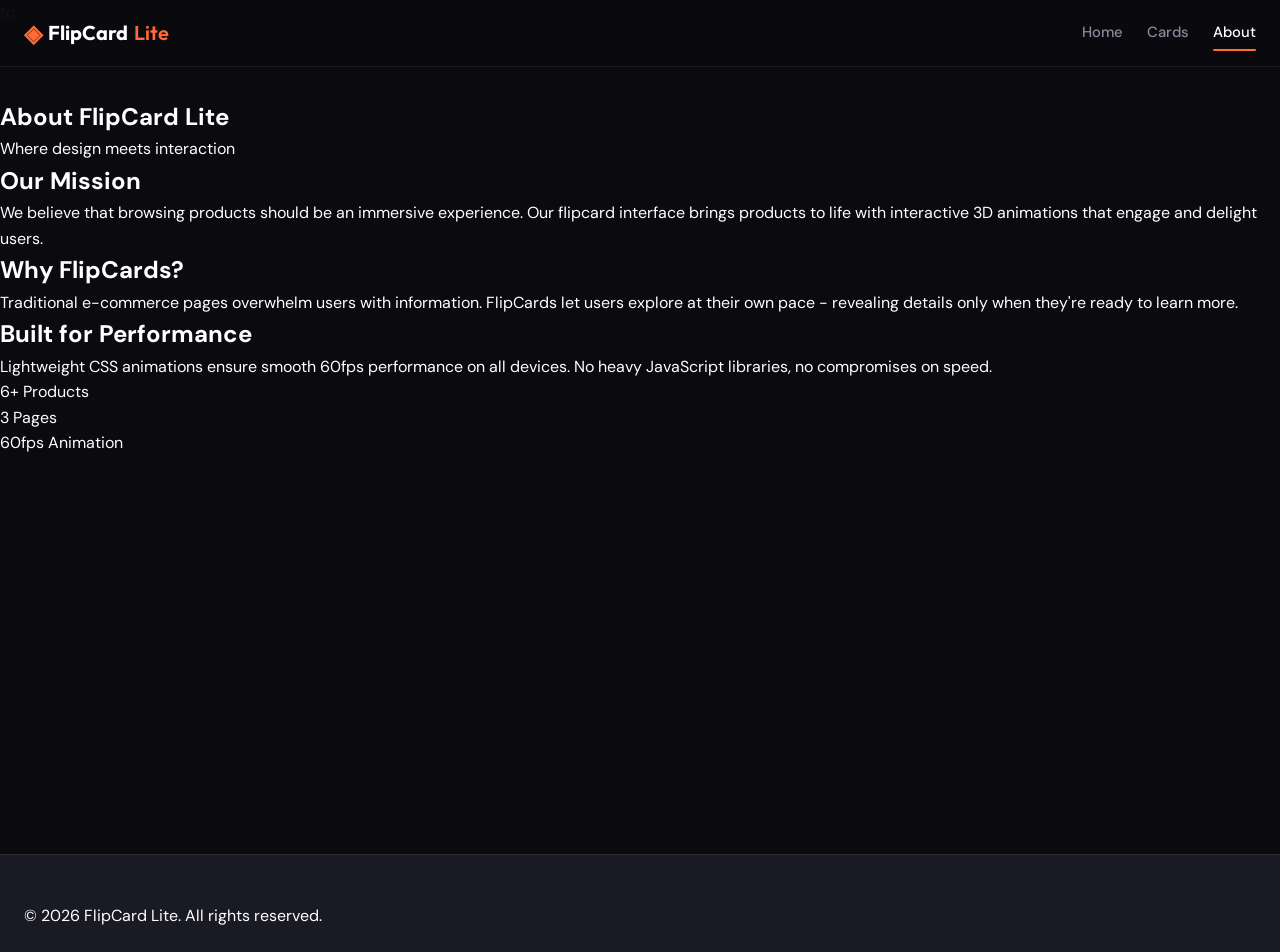
<file: about.html>
<!DOCTYPE html>
<html lang="en">

<head>
    <meta charset="UTF-8">
    <meta name="viewport" content="width=device-width, initial-scale=1.0">
    <title>FlipCard Lite - About</title>
    <link rel="preconnect" href="https://fonts.googleapis.com">
    <link rel="preconnect" href="https://fonts.gstatic.com" crossorigin>
    <link
        href="https://fonts.googleapis.com/css2?family=DM+Sans:wght@400;500;600&family=Outfit:wght@600;700;800&family=Space+Mono:wght@700&display=swap"
        rel="stylesheet">
    <link rel="stylesheet" href="styles.css">
</head>

<body>to
    <header class="site-header">
        <div class="header-content">
            <a href="index.html" class="logo">
                <span class="logo-icon">◈</span>
                <span class="logo-text">FlipCard</span>
                <span class="logo-lite">Lite</span>
            </a>
            <nav class="main-nav">
                <a href="index.html" class="nav-link">Home</a>
                <a href="cards.html" class="nav-link">Cards</a>
                <a href="about.html" class="nav-link active">About</a>
            </nav>
        </div>
    </header>

    <main class="about-page">
        <section class="about-hero">
            <h1>About <span class="accent">FlipCard Lite</span></h1>
            <p class="tagline">Where design meets interaction</p>
        </section>

        <section class="about-content">
            <div class="about-card">
                <h2>Our Mission</h2>
                <p>We believe that browsing products should be an immersive experience. Our flipcard interface brings
                    products to life with interactive 3D animations that engage and delight users.</p>
            </div>
            <div class="about-card">
                <h2>Why FlipCards?</h2>
                <p>Traditional e-commerce pages overwhelm users with information. FlipCards let users explore at their
                    own pace - revealing details only when they're ready to learn more.</p>
            </div>
            <div class="about-card">
                <h2>Built for Performance</h2>
                <p>Lightweight CSS animations ensure smooth 60fps performance on all devices. No heavy JavaScript
                    libraries, no compromises on speed.</p>
            </div>
        </section>

        <section class="stats-section">
            <div class="stat">
                <span class="stat-number">6+</span>
                <span class="stat-label">Products</span>
            </div>
            <div class="stat">
                <span class="stat-number">3</span>
                <span class="stat-label">Pages</span>
            </div>
            <div class="stat">
                <span class="stat-number">60fps</span>
                <span class="stat-label">Animation</span>
            </div>
        </section>
    </main>

    <footer class="site-footer">
        <p>© 2026 FlipCard Lite. All rights reserved.</p>
    </footer>
</body>

</html>
</file>
<file: styles.css>
:root {
    --bg-primary: #0a0a0f;
    --bg-secondary: #12121a;
    --bg-card: #1a1a24;
    --bg-card-back: #12121a;
    --accent-primary: #ff6b35;
    --accent-secondary: #00d4aa;
    --text-primary: #ffffff;
    --text-secondary: #8a8a9a;
    --text-muted: #5a5a6a;
    --glow: rgba(255, 107, 53, 0.4);
    --glow-secondary: rgba(0, 212, 170, 0.3);
    --border-color: rgba(255, 255, 255, 0.08);
    --border-light: rgba(255, 255, 255, 0.15);
    --transition-fast: 0.3s ease;
    --transition-flip: 0.8s ease;
    --shadow: 0 4px 20px rgba(0, 0, 0, 0.3);
    --shadow-lg: 0 10px 40px rgba(0, 0, 0, 0.4);
    --radius-sm: 4px;
    --radius-md: 8px;
    --radius-lg: 12px;
    --radius-xl: 16px;
    --radius-full: 50%;
}

[data-theme="light"] {
    --bg-primary: #f5f5f7;
    --bg-secondary: #ffffff;
    --bg-card: #ffffff;
    --bg-card-back: #f0f0f2;
    --text-primary: #1d1d1f;
    --text-secondary: #6e6e73;
    --text-muted: #86868b;
    --border-color: rgba(0, 0, 0, 0.08);
    --border-light: rgba(0, 0, 0, 0.15);
    --shadow: 0 4px 20px rgba(0, 0, 0, 0.08);
    --shadow-lg: 0 10px 40px rgba(0, 0, 0, 0.12);
}

* {
    margin: 0;
    padding: 0;
    box-sizing: border-box;
}

html {
    scroll-behavior: smooth;
}

body {
    font-family: 'DM Sans', sans-serif;
    background: var(--bg-primary);
    color: var(--text-primary);
    min-height: 100vh;
    line-height: 1.6;
    transition: background var(--transition-fast), color var(--transition-fast);
}

a {
    text-decoration: none;
    color: inherit;
}

button {
    font-family: inherit;
    cursor: pointer;
    border: none;
    background: none;
}

input, select, textarea {
    font-family: inherit;
}

.page {
    animation: fadeIn 0.4s ease;
}

@keyframes fadeIn {
    from { opacity: 0; transform: translateY(10px); }
    to { opacity: 1; transform: translateY(0); }
}

@keyframes spin {
    to { transform: rotate(360deg); }
}

@keyframes pulse {
    0%, 100% { opacity: 1; }
    50% { opacity: 0.5; }
}

/* Header */
.site-header {
    position: fixed;
    top: 0;
    left: 0;
    right: 0;
    z-index: 100;
    background: rgba(10, 10, 15, 0.95);
    backdrop-filter: blur(20px);
    border-bottom: 1px solid var(--border-color);
    transition: background var(--transition-fast);
}

[data-theme="light"] .site-header {
    background: rgba(255, 255, 255, 0.95);
}

.header-content {
    max-width: 1400px;
    margin: 0 auto;
    padding: 0.875rem 1.5rem;
    display: flex;
    justify-content: space-between;
    align-items: center;
    gap: 1.5rem;
}

.logo {
    display: flex;
    align-items: center;
    gap: 0.375rem;
    font-family: 'Outfit', sans-serif;
    font-weight: 700;
    font-size: 1.25rem;
}

.logo-icon {
    color: var(--accent-primary);
    font-size: 1.5rem;
}

.logo-text {
    font-weight: 700;
}

.logo-lite {
    color: var(--accent-primary);
    font-weight: 600;
}

.header-search {
    flex: 1;
    max-width: 400px;
    position: relative;
}

.search-bar {
    display: flex;
    align-items: center;
    background: var(--bg-card);
    border: 1px solid var(--border-color);
    border-radius: var(--radius-lg);
    padding: 0.625rem 1rem;
    gap: 0.5rem;
    transition: all var(--transition-fast);
    width: 100%;
}

.search-bar:focus-within {
    border-color: var(--accent-primary);
    box-shadow: 0 0 0 3px rgba(255, 107, 53, 0.15);
}

.search-icon {
    color: var(--text-secondary);
    font-size: 1rem;
}

.search-input {
    background: transparent;
    border: none;
    color: var(--text-primary);
    font-size: 0.9rem;
    width: 100%;
    outline: none;
}

.search-input::placeholder {
    color: var(--text-muted);
}

.search-close {
    background: transparent;
    border: none;
    color: var(--text-secondary);
    cursor: pointer;
    font-size: 1rem;
    padding: 0.25rem;
    display: none;
    transition: color var(--transition-fast);
}

.search-close:hover {
    color: var(--text-primary);
}

.search-toggle {
    display: none;
    background: var(--bg-card);
    border: 1px solid var(--border-color);
    color: var(--text-primary);
    width: 40px;
    height: 40px;
    border-radius: var(--radius-md);
    cursor: pointer;
    font-size: 1rem;
    align-items: center;
    justify-content: center;
}

.main-nav {
    display: flex;
    gap: 1.5rem;
}

.nav-link {
    color: var(--text-secondary);
    font-weight: 500;
    font-size: 0.925rem;
    transition: color var(--transition-fast);
    position: relative;
    padding: 0.25rem 0;
}

.nav-link:hover,
.nav-link.active {
    color: var(--text-primary);
}

.nav-link.active::after {
    content: '';
    position: absolute;
    bottom: -2px;
    left: 0;
    right: 0;
    height: 2px;
    background: var(--accent-primary);
    border-radius: 2px;
}

.header-actions {
    display: flex;
    align-items: center;
    gap: 0.75rem;
}

.category-dropdown {
    position: relative;
}

.category-btn {
    display: flex;
    align-items: center;
    gap: 0.5rem;
    background: var(--bg-card);
    border: 1px solid var(--border-color);
    color: var(--text-primary);
    padding: 0.5rem 0.875rem;
    border-radius: var(--radius-md);
    cursor: pointer;
    font-size: 0.875rem;
    transition: all var(--transition-fast);
}

.category-btn:hover {
    border-color: var(--accent-primary);
}

.category-icon {
    font-size: 1rem;
}

.category-arrow {
    font-size: 0.625rem;
    transition: transform var(--transition-fast);
}

.category-dropdown.open .category-arrow {
    transform: rotate(180deg);
}

.category-menu {
    position: absolute;
    top: calc(100% + 0.5rem);
    left: 0;
    background: var(--bg-card);
    border: 1px solid var(--border-color);
    border-radius: var(--radius-md);
    padding: 0.5rem;
    min-width: 180px;
    display: none;
    z-index: 200;
    box-shadow: var(--shadow-lg);
}

.category-dropdown.open .category-menu {
    display: block;
    animation: fadeIn 0.2s ease;
}

.category-option {
    display: block;
    width: 100%;
    background: transparent;
    border: none;
    color: var(--text-secondary);
    padding: 0.625rem 1rem;
    text-align: left;
    cursor: pointer;
    border-radius: var(--radius-sm);
    font-size: 0.85rem;
    transition: all var(--transition-fast);
}

.category-option:hover {
    background: rgba(255, 107, 53, 0.1);
    color: var(--text-primary);
}

.category-option.active {
    background: var(--accent-primary);
    color: #fff;
}

.theme-toggle {
    background: var(--bg-card);
    border: 1px solid var(--border-color);
    color: var(--text-primary);
    width: 40px;
    height: 40px;
    border-radius: var(--radius-md);
    cursor: pointer;
    font-size: 1.1rem;
    display: flex;
    align-items: center;
    justify-content: center;
    transition: all var(--transition-fast);
}

.theme-toggle:hover {
    border-color: var(--accent-secondary);
}

.cart-btn {
    position: relative;
    background: var(--bg-card);
    border: 1px solid var(--border-color);
    color: var(--text-primary);
    width: 44px;
    height: 44px;
    border-radius: var(--radius-md);
    cursor: pointer;
    font-size: 1.2rem;
    display: flex;
    align-items: center;
    justify-content: center;
    transition: all var(--transition-fast);
}

.cart-btn:hover {
    border-color: var(--accent-secondary);
}

.cart-count {
    position: absolute;
    top: -5px;
    right: -5px;
    background: var(--accent-primary);
    color: #fff;
    font-size: 0.625rem;
    font-weight: 700;
    min-width: 18px;
    height: 18px;
    border-radius: 9px;
    display: flex;
    align-items: center;
    justify-content: center;
    padding: 0 4px;
}

.user-menu {
    position: relative;
}

.user-avatar {
    background: var(--bg-card);
    border: 1px solid var(--border-color);
    color: var(--text-primary);
    width: 44px;
    height: 44px;
    border-radius: var(--radius-full);
    cursor: pointer;
    font-size: 1.25rem;
    display: flex;
    align-items: center;
    justify-content: center;
    transition: all var(--transition-fast);
}

.user-avatar:hover {
    border-color: var(--accent-primary);
}

.user-dropdown {
    position: absolute;
    top: calc(100% + 0.5rem);
    right: 0;
    background: var(--bg-card);
    border: 1px solid var(--border-color);
    border-radius: var(--radius-md);
    padding: 0.5rem;
    min-width: 180px;
    display: none;
    z-index: 200;
    box-shadow: var(--shadow-lg);
}

.user-menu.open .user-dropdown {
    display: block;
    animation: fadeIn 0.2s ease;
}

.user-info {
    padding: 0.75rem 1rem;
    border-bottom: 1px solid var(--border-color);
    margin-bottom: 0.5rem;
}

.user-name {
    font-weight: 600;
    font-size: 0.9rem;
    color: var(--text-primary);
}

.user-email {
    font-size: 0.75rem;
    color: var(--text-secondary);
}

.user-option {
    display: block;
    width: 100%;
    background: transparent;
    border: none;
    color: var(--text-secondary);
    padding: 0.625rem 1rem;
    text-align: left;
    cursor: pointer;
    border-radius: var(--radius-sm);
    font-size: 0.875rem;
    transition: all var(--transition-fast);
}

.user-option:hover {
    background: rgba(255, 107, 53, 0.1);
    color: var(--text-primary);
}

/* Main Content */
main {
    padding-top: 72px;
    min-height: calc(100vh - 72px);
}

/* Hero Section */
.hero {
    max-width: 1400px;
    margin: 0 auto;
    padding: 4rem 1.5rem;
    display: grid;
    grid-template-columns: 1fr 1fr;
    gap: 4rem;
    align-items: center;
}

.hero-title {
    font-family: 'Outfit', sans-serif;
    font-size: 3.5rem;
    font-weight: 800;
    line-height: 1.1;
    margin-bottom: 1rem;
}

.hero-title .accent {
    color: var(--accent-primary);
}

.hero-subtitle {
    color: var(--text-secondary);
    font-size: 1.125rem;
    margin-bottom: 2rem;
    max-width: 500px;
}

.hero-btn {
    display: inline-flex;
    align-items: center;
    gap: 0.75rem;
    background: var(--accent-primary);
    color: #fff;
    padding: 1rem 2rem;
    border-radius: var(--radius-md);
    font-weight: 600;
    font-size: 1rem;
    transition: all var(--transition-fast);
}

.hero-btn:hover {
    transform: translateY(-2px);
    box-shadow: 0 10px 30px var(--glow);
}

.btn-arrow {
    transition: transform var(--transition-fast);
}

.hero-btn:hover .btn-arrow {
    transform: translateX(4px);
}

.hero-visual {
    display: flex;
    gap: 2rem;
    justify-content: center;
}

.hero-card {
    width: 240px;
    height: 320px;
    perspective: 1000px;
}

.hero-card .card-inner {
    position: relative;
    width: 100%;
    height: 100%;
    transition: transform var(--transition-flip);
    transform-style: preserve-3d;
}

.hero-card:hover .card-inner {
    transform: rotateY(180deg);
}

.hero-card .card-front,
.hero-card .card-back {
    position: absolute;
    width: 100%;
    height: 100%;
    backface-visibility: hidden;
    border-radius: var(--radius-xl);
    overflow: hidden;
}

.hero-card .card-front {
    background: var(--bg-card);
}

.hero-card .card-front img {
    width: 100%;
    height: 100%;
    object-fit: cover;
}

.hero-card .card-label {
    position: absolute;
    top: 1rem;
    right: 1rem;
    background: var(--accent-primary);
    color: #fff;
    padding: 0.25rem 0.75rem;
    border-radius: 20px;
    font-size: 0.7rem;
    font-weight: 600;
}

.hero-card .card-back {
    background: linear-gradient(135deg, var(--bg-card-back), var(--bg-card));
    transform: rotateY(180deg);
    display: flex;
    flex-direction: column;
    justify-content: center;
    align-items: center;
    gap: 0.5rem;
    border: 1px solid rgba(255, 107, 53, 0.2);
    padding: 1.5rem;
    text-align: center;
}

.hero-card .card-back h3 {
    font-family: 'Outfit', sans-serif;
    font-size: 1.5rem;
    color: var(--accent-primary);
}

.hero-card .card-back p {
    color: var(--text-secondary);
    font-size: 0.875rem;
}

.hero-card .card-back .price {
    font-family: 'Space Mono', monospace;
    font-size: 1.25rem;
    color: var(--accent-secondary);
    font-weight: 700;
}

.hero-card-2 {
    margin-top: 2rem;
}

/* Features */
.features {
    max-width: 1400px;
    margin: 0 auto;
    padding: 3rem 1.5rem;
    display: grid;
    grid-template-columns: repeat(3, 1fr);
    gap: 1.5rem;
}

.feature-card {
    background: var(--bg-card);
    padding: 2rem;
    border-radius: var(--radius-lg);
    text-align: center;
    border: 1px solid var(--border-color);
    transition: all var(--transition-fast);
}

.feature-card:hover {
    transform: translateY(-4px);
    border-color: var(--accent-primary);
}

.feature-icon {
    font-size: 2.5rem;
    margin-bottom: 1rem;
}

.feature-card h3 {
    font-family: 'Outfit', sans-serif;
    font-size: 1.125rem;
    margin-bottom: 0.5rem;
}

.feature-card p {
    color: var(--text-secondary);
    font-size: 0.9rem;
}

/* Categories Section */
.categories-section {
    max-width: 1400px;
    margin: 0 auto;
    padding: 3rem 1.5rem;
}

.categories-section h2 {
    font-family: 'Outfit', sans-serif;
    font-size: 2rem;
    margin-bottom: 1.5rem;
    text-align: center;
}

.categories-grid {
    display: grid;
    grid-template-columns: repeat(auto-fill, minmax(200px, 1fr));
    gap: 1.25rem;
}

.category-card {
    background: var(--bg-card);
    padding: 1.5rem;
    border-radius: var(--radius-lg);
    border: 1px solid var(--border-color);
    text-align: center;
    cursor: pointer;
    transition: all var(--transition-fast);
}

.category-card:hover {
    border-color: var(--accent-primary);
    transform: translateY(-4px);
}

.category-card .category-icon {
    font-size: 2.5rem;
    display: block;
    margin-bottom: 0.75rem;
}

.category-card h3 {
    font-family: 'Outfit', sans-serif;
    font-size: 1rem;
    margin-bottom: 0.25rem;
}

.category-card p {
    color: var(--text-secondary);
    font-size: 0.8rem;
}

/* Auth Pages */
.auth-page {
    display: flex;
    align-items: center;
    justify-content: center;
    min-height: calc(100vh - 72px);
    padding: 2rem 1.5rem;
}

.auth-container {
    width: 100%;
    max-width: 440px;
}

.auth-card {
    background: var(--bg-card);
    border: 1px solid var(--border-color);
    border-radius: var(--radius-xl);
    padding: 2.5rem;
}

.auth-card h1 {
    font-family: 'Outfit', sans-serif;
    font-size: 1.75rem;
    text-align: center;
    margin-bottom: 0.5rem;
}

.auth-subtitle {
    color: var(--text-secondary);
    text-align: center;
    margin-bottom: 2rem;
    font-size: 0.925rem;
}

.auth-form {
    display: flex;
    flex-direction: column;
    gap: 1.25rem;
}

.form-group {
    display: flex;
    flex-direction: column;
    gap: 0.375rem;
}

.form-group label {
    font-size: 0.85rem;
    font-weight: 500;
    color: var(--text-secondary);
}

.form-group input {
    background: var(--bg-secondary);
    border: 1px solid var(--border-color);
    border-radius: var(--radius-md);
    padding: 0.875rem 1rem;
    color: var(--text-primary);
    font-size: 0.95rem;
    transition: all var(--transition-fast);
}

.form-group input:focus {
    outline: none;
    border-color: var(--accent-primary);
    box-shadow: 0 0 0 3px rgba(255, 107, 53, 0.15);
}

.form-group input::placeholder {
    color: var(--text-muted);
}

.error-message {
    color: #e63946;
    font-size: 0.75rem;
    min-height: 1rem;
}

.form-options {
    display: flex;
    justify-content: space-between;
    align-items: center;
    font-size: 0.85rem;
}

.checkbox-label {
    display: flex;
    align-items: center;
    gap: 0.5rem;
    cursor: pointer;
    color: var(--text-secondary);
}

.checkbox-label input {
    display: none;
}

.checkbox-custom {
    width: 18px;
    height: 18px;
    border: 2px solid var(--border-light);
    border-radius: var(--radius-sm);
    display: flex;
    align-items: center;
    justify-content: center;
    transition: all var(--transition-fast);
}

.checkbox-label input:checked + .checkbox-custom {
    background: var(--accent-primary);
    border-color: var(--accent-primary);
}

.checkbox-label input:checked + .checkbox-custom::after {
    content: '✓';
    color: #fff;
    font-size: 0.7rem;
}

.forgot-link {
    color: var(--accent-primary);
    transition: opacity var(--transition-fast);
}

.forgot-link:hover {
    opacity: 0.8;
}

.auth-btn {
    background: var(--accent-primary);
    color: #fff;
    border: none;
    padding: 1rem;
    border-radius: var(--radius-md);
    font-weight: 600;
    font-size: 1rem;
    cursor: pointer;
    transition: all var(--transition-fast);
    margin-top: 0.5rem;
}

.auth-btn:hover {
    transform: translateY(-2px);
    box-shadow: 0 8px 25px var(--glow);
}

.social-login {
    margin-top: 1.5rem;
    padding-top: 1.5rem;
    border-top: 1px solid var(--border-color);
}

.social-login > p {
    color: var(--text-secondary);
    font-size: 0.85rem;
    text-align: center;
    margin-bottom: 1rem;
}

.social-buttons {
    display: flex;
    gap: 0.75rem;
}

.social-btn {
    flex: 1;
    display: flex;
    align-items: center;
    justify-content: center;
    gap: 0.5rem;
    background: var(--bg-secondary);
    border: 1px solid var(--border-color);
    color: var(--text-primary);
    padding: 0.75rem;
    border-radius: var(--radius-md);
    font-size: 0.85rem;
    font-weight: 500;
    cursor: pointer;
    transition: all var(--transition-fast);
}

.social-btn:hover {
    border-color: var(--accent-primary);
    background: rgba(255, 107, 53, 0.1);
}

.auth-switch {
    text-align: center;
    margin-top: 1.5rem;
    color: var(--text-secondary);
    font-size: 0.9rem;
}

.auth-switch a {
    color: var(--accent-primary);
    font-weight: 500;
}

/* Password Strength */
.password-strength {
    margin-top: 0.5rem;
}

.strength-bar {
    height: 4px;
    background: var(--bg-secondary);
    border-radius: 2px;
    overflow: hidden;
}

.strength-fill {
    height: 100%;
    width: 0;
    transition: all var(--transition-fast);
    border-radius: 2px;
}

.strength-fill.weak { width: 33%; background: #e63946; }
.strength-fill.medium { width: 66%; background: #ffc800; }
.strength-fill.strong { width: 100%; background: var(--accent-secondary); }

.strength-text {
    font-size: 0.75rem;
    color: var(--text-secondary);
    margin-top: 0.25rem;
    display: block;
}

/* Profile Page */
.profile-page {
    max-width: 800px;
    margin: 0 auto;
    padding: 3rem 1.5rem;
}

.profile-container {
    background: var(--bg-card);
    border: 1px solid var(--border-color);
    border-radius: var(--radius-xl);
    overflow: hidden;
}

.profile-header {
    background: linear-gradient(135deg, var(--accent-primary), var(--accent-secondary));
    padding: 3rem 2rem;
    text-align: center;
}

.profile-avatar {
    width: 100px;
    height: 100px;
    background: rgba(255, 255, 255, 0.2);
    border-radius: var(--radius-full);
    display: flex;
    align-items: center;
    justify-content: center;
    font-size: 3rem;
    margin: 0 auto 1rem;
}

.profile-header h1 {
    font-family: 'Outfit', sans-serif;
    font-size: 1.75rem;
    margin-bottom: 0.25rem;
}

.profile-header p {
    opacity: 0.8;
    font-size: 0.95rem;
}

.profile-content {
    padding: 2rem;
}

.profile-section {
    margin-bottom: 2rem;
}

.profile-section:last-child {
    margin-bottom: 0;
}

.profile-section h2 {
    font-family: 'Outfit', sans-serif;
    font-size: 1.125rem;
    margin-bottom: 1rem;
    padding-bottom: 0.75rem;
    border-bottom: 1px solid var(--border-color);
}

.profile-field {
    margin-bottom: 1rem;
}

.profile-field label {
    display: block;
    font-size: 0.85rem;
    color: var(--text-secondary);
    margin-bottom: 0.375rem;
}

.profile-field input {
    width: 100%;
    background: var(--bg-secondary);
    border: 1px solid var(--border-color);
    border-radius: var(--radius-md);
    padding: 0.75rem 1rem;
    color: var(--text-primary);
    font-size: 0.95rem;
    transition: all var(--transition-fast);
}

.profile-field input:focus {
    outline: none;
    border-color: var(--accent-primary);
}

.profile-btn {
    background: var(--accent-primary);
    color: #fff;
    border: none;
    padding: 0.75rem 1.5rem;
    border-radius: var(--radius-md);
    font-weight: 600;
    cursor: pointer;
    transition: all var(--transition-fast);
}

.profile-btn:hover {
    transform: translateY(-2px);
    box-shadow: 0 5px 15px var(--glow);
}

.no-orders {
    color: var(--text-secondary);
    text-align: center;
    padding: 2rem;
}

/* Catalog Page */
.catalog-page {
    max-width: 1400px;
    margin: 0 auto;
    padding: 2rem 1.5rem;
}

.catalog-header {
    display: flex;
    justify-content: space-between;
    align-items: center;
    margin-bottom: 2rem;
    flex-wrap: wrap;
    gap: 1rem;
}

.catalog-title h1 {
    font-family: 'Outfit', sans-serif;
    font-size: 2rem;
}

.catalog-title p {
    color: var(--text-secondary);
    font-size: 0.9rem;
}

.catalog-controls {
    display: flex;
    align-items: center;
    gap: 1rem;
}

.view-toggle {
    display: flex;
    background: var(--bg-card);
    border: 1px solid var(--border-color);
    border-radius: var(--radius-md);
    overflow: hidden;
}

.view-btn {
    background: transparent;
    border: none;
    color: var(--text-secondary);
    width: 40px;
    height: 40px;
    cursor: pointer;
    transition: all var(--transition-fast);
}

.view-btn:hover {
    color: var(--text-primary);
}

.view-btn.active {
    background: var(--accent-primary);
    color: #fff;
}

.sort-dropdown select {
    background: var(--bg-card);
    border: 1px solid var(--border-color);
    border-radius: var(--radius-md);
    padding: 0.625rem 1rem;
    color: var(--text-primary);
    font-size: 0.9rem;
    cursor: pointer;
    min-width: 180px;
}

.catalog-layout {
    display: grid;
    grid-template-columns: 260px 1fr;
    gap: 2rem;
}

/* Filter Sidebar */
.filter-sidebar {
    background: var(--bg-card);
    border: 1px solid var(--border-color);
    border-radius: var(--radius-lg);
    padding: 1.5rem;
    height: fit-content;
    position: sticky;
    top: 90px;
}

.filter-section {
    margin-bottom: 1.5rem;
}

.filter-section:last-child {
    margin-bottom: 0;
}

.filter-section h3 {
    font-family: 'Outfit', sans-serif;
    font-size: 0.95rem;
    margin-bottom: 0.875rem;
    color: var(--text-secondary);
}

.filter-options {
    display: flex;
    flex-direction: column;
    gap: 0.5rem;
}

.filter-option {
    display: flex;
    align-items: center;
    gap: 0.625rem;
    cursor: pointer;
    color: var(--text-secondary);
    font-size: 0.85rem;
    transition: color var(--transition-fast);
}

.filter-option:hover {
    color: var(--text-primary);
}

.filter-option input {
    width: 16px;
    height: 16px;
    accent-color: var(--accent-primary);
}

.price-range {
    display: flex;
    align-items: center;
    gap: 0.5rem;
    margin-bottom: 0.75rem;
}

.price-range input {
    flex: 1;
    background: var(--bg-secondary);
    border: 1px solid var(--border-color);
    border-radius: var(--radius-sm);
    padding: 0.25rem;
    color: var(--text-primary);
    font-size: 0.7rem;
    text-align: center;
    width: 60px;
}

.price-range span {
    color: var(--text-secondary);
}

.filter-btn {
    width: 100%;
    background: var(--accent-primary);
    color: #fff;
    border: none;
    padding: 0.625rem;
    border-radius: var(--radius-sm);
    font-weight: 500;
    font-size: 0.85rem;
    cursor: pointer;
    transition: all var(--transition-fast);
}

.filter-btn:hover {
    opacity: 0.9;
}

.clear-filters-btn {
    width: 100%;
    background: transparent;
    color: var(--accent-primary);
    border: 1px solid var(--accent-primary);
    padding: 0.625rem;
    border-radius: var(--radius-sm);
    font-weight: 500;
    font-size: 0.85rem;
    cursor: pointer;
    transition: all var(--transition-fast);
    margin-top: 1rem;
}

.clear-filters-btn:hover {
    background: rgba(255, 107, 53, 0.1);
}

/* Products Grid */
.catalog-main {
    position: relative;
}

.autocomplete-suggestions {
    position: absolute;
    top: 0;
    left: 0;
    right: 0;
    background: var(--bg-card);
    border: 1px solid var(--border-color);
    border-radius: var(--radius-md);
    max-height: 300px;
    overflow-y: auto;
    z-index: 50;
    display: none;
    box-shadow: var(--shadow-lg);
}

.autocomplete-suggestions.active {
    display: block;
}

.autocomplete-item {
    display: flex;
    align-items: center;
    gap: 0.75rem;
    padding: 0.75rem 1rem;
    cursor: pointer;
    transition: background var(--transition-fast);
}

.autocomplete-item:hover {
    background: rgba(255, 107, 53, 0.1);
}

.autocomplete-item img {
    width: 40px;
    height: 40px;
    object-fit: cover;
    border-radius: var(--radius-sm);
}

.autocomplete-item-info {
    flex: 1;
}

.autocomplete-item-name {
    font-weight: 500;
    font-size: 0.9rem;
}

.autocomplete-item-price {
    font-family: 'Space Mono', monospace;
    font-size: 0.8rem;
    color: var(--accent-secondary);
}

.products-grid {
    display: grid;
    grid-template-columns: repeat(auto-fill, minmax(260px, 1fr));
    gap: 1.5rem;
}

.products-grid.list-view {
    grid-template-columns: 1fr;
}

/* Product Card */
.product-card {
    background: var(--bg-card);
    border: 1px solid var(--border-color);
    border-radius: var(--radius-lg);
    overflow: hidden;
    transition: all var(--transition-fast);
    animation: fadeIn 0.4s ease forwards;
    opacity: 0;
}

.product-card:hover {
    transform: translateY(-4px);
    border-color: var(--accent-primary);
    box-shadow: var(--shadow-lg);
}

.product-card-image {
    position: relative;
    height: 220px;
    overflow: hidden;
}

.product-card-image img {
    width: 100%;
    height: 100%;
    object-fit: cover;
    transition: transform var(--transition-fast);
}

.product-card:hover .product-card-image img {
    transform: scale(1.05);
}

.product-badge {
    position: absolute;
    top: 0.75rem;
    right: 0.75rem;
    background: var(--accent-primary);
    color: #fff;
    padding: 0.25rem 0.75rem;
    border-radius: 20px;
    font-size: 0.65rem;
    font-weight: 700;
    text-transform: uppercase;
    letter-spacing: 0.5px;
}

.product-badge.sale { background: #e63946; }
.product-badge.new { background: var(--accent-secondary); }
.product-badge.pro { background: #9d4edd; }

.wishlist-btn {
    position: absolute;
    top: 0.75rem;
    left: 0.75rem;
    background: rgba(0, 0, 0, 0.5);
    color: var(--text-secondary);
    border: none;
    width: 36px;
    height: 36px;
    border-radius: var(--radius-full);
    font-size: 1.1rem;
    cursor: pointer;
    transition: all var(--transition-fast);
    display: flex;
    align-items: center;
    justify-content: center;
}

.wishlist-btn:hover,
.wishlist-btn.active {
    background: var(--accent-primary);
    color: #fff;
}

.quick-view-btn {
    position: absolute;
    bottom: 0.75rem;
    left: 50%;
    transform: translateX(-50%) translateY(50px);
    background: var(--accent-secondary);
    color: #fff;
    border: none;
    padding: 0.5rem 1rem;
    border-radius: var(--radius-md);
    font-weight: 500;
    font-size: 0.8rem;
    cursor: pointer;
    opacity: 0;
    transition: all var(--transition-fast);
}

.product-card:hover .quick-view-btn {
    transform: translateX(-50%) translateY(0);
    opacity: 1;
}

.product-card-content {
    padding: 1.25rem;
}

.product-category {
    font-size: 0.7rem;
    color: var(--accent-secondary);
    text-transform: uppercase;
    letter-spacing: 0.5px;
    margin-bottom: 0.375rem;
}

.product-name {
    font-family: 'Outfit', sans-serif;
    font-size: 1rem;
    font-weight: 600;
    margin-bottom: 0.375rem;
    display: -webkit-box;
    -webkit-line-clamp: 2;
    -webkit-box-orient: vertical;
    overflow: hidden;
}

.product-rating {
    display: flex;
    align-items: center;
    gap: 0.375rem;
    margin-bottom: 0.5rem;
}

.product-rating .stars {
    color: #ffc800;
    font-size: 0.85rem;
    letter-spacing: 1px;
}

.product-rating .count {
    color: var(--text-secondary);
    font-size: 0.75rem;
}

.product-price {
    display: flex;
    align-items: center;
    gap: 0.5rem;
    margin-bottom: 0.75rem;
}

.current-price {
    font-family: 'Space Mono', monospace;
    font-size: 1.25rem;
    font-weight: 700;
    color: var(--accent-secondary);
}

.original-price {
    font-family: 'Space Mono', monospace;
    font-size: 0.9rem;
    color: var(--text-muted);
    text-decoration: line-through;
}

.product-stock {
    font-size: 0.75rem;
}

.product-stock.in-stock { color: var(--accent-secondary); }
.product-stock.low-stock { color: #ffc800; }
.product-stock.out-of-stock { color: #e63946; }

.product-actions {
    display: flex;
    gap: 0.5rem;
    margin-top: 0.875rem;
}

.add-to-cart-btn {
    flex: 1;
    background: var(--accent-primary);
    color: #fff;
    border: none;
    padding: 0.75rem;
    border-radius: var(--radius-md);
    font-weight: 600;
    font-size: 0.85rem;
    cursor: pointer;
    transition: all var(--transition-fast);
}

.add-to-cart-btn:hover {
    transform: translateY(-2px);
    box-shadow: 0 5px 15px var(--glow);
}

.add-to-wishlist-btn {
    background: var(--bg-secondary);
    color: var(--text-secondary);
    border: 1px solid var(--border-color);
    width: 40px;
    height: 40px;
    border-radius: var(--radius-md);
    font-size: 1rem;
    cursor: pointer;
    transition: all var(--transition-fast);
}

.add-to-wishlist-btn:hover,
.add-to-wishlist-btn.active {
    background: var(--accent-primary);
    color: #fff;
    border-color: var(--accent-primary);
}

/* List View */
.products-grid.list-view .product-card {
    display: grid;
    grid-template-columns: 200px 1fr;
}

.products-grid.list-view .product-card-image {
    height: 200px;
}

.products-grid.list-view .product-card-content {
    display: flex;
    flex-direction: column;
    justify-content: center;
}

.products-grid.list-view .product-actions {
    margin-top: 0.5rem;
}

/* Pagination */
.pagination {
    display: flex;
    justify-content: center;
    align-items: center;
    gap: 0.5rem;
    margin-top: 2rem;
}

.pagination-btn {
    background: var(--bg-card);
    border: 1px solid var(--border-color);
    color: var(--text-secondary);
    min-width: 40px;
    height: 40px;
    border-radius: var(--radius-md);
    font-weight: 500;
    cursor: pointer;
    transition: all var(--transition-fast);
}

.pagination-btn:hover {
    border-color: var(--accent-primary);
    color: var(--text-primary);
}

.pagination-btn.active {
    background: var(--accent-primary);
    color: #fff;
    border-color: var(--accent-primary);
}

.pagination-btn:disabled {
    opacity: 0.5;
    cursor: not-allowed;
}

/* Wishlist Page */
.wishlist-page {
    max-width: 1400px;
    margin: 0 auto;
    padding: 3rem 1.5rem;
}

.wishlist-container h1 {
    font-family: 'Outfit', sans-serif;
    font-size: 2rem;
    margin-bottom: 2rem;
}

.wishlist-grid {
    display: grid;
    grid-template-columns: repeat(auto-fill, minmax(280px, 1fr));
    gap: 1.5rem;
}

.empty-message {
    color: var(--text-secondary);
    text-align: center;
    padding: 3rem;
    font-size: 1.1rem;
}

/* Cart Modal */
.cart-overlay {
    position: fixed;
    top: 0;
    left: 0;
    width: 100%;
    height: 100%;
    background: rgba(0, 0, 0, 0.6);
    z-index: 250;
    opacity: 0;
    pointer-events: none;
    transition: opacity var(--transition-fast);
}

.cart-overlay.open {
    opacity: 1;
    pointer-events: auto;
}

.cart-modal {
    position: fixed;
    top: 0;
    right: -420px;
    width: 420px;
    max-width: 100%;
    height: 100vh;
    background: var(--bg-primary);
    border-left: 1px solid var(--border-color);
    z-index: 300;
    display: flex;
    flex-direction: column;
    transition: right var(--transition-fast);
}

.cart-modal.open {
    right: 0;
}

.cart-header {
    display: flex;
    justify-content: space-between;
    align-items: center;
    padding: 1.5rem;
    border-bottom: 1px solid var(--border-color);
}

.cart-header h2 {
    font-family: 'Outfit', sans-serif;
    font-size: 1.375rem;
}

.cart-close {
    background: transparent;
    border: none;
    color: var(--text-secondary);
    font-size: 1.25rem;
    cursor: pointer;
    padding: 0.5rem;
    transition: color var(--transition-fast);
}

.cart-close:hover {
    color: var(--text-primary);
}

.cart-items {
    flex: 1;
    overflow-y: auto;
    padding: 1rem;
}

.cart-empty {
    color: var(--text-secondary);
    text-align: center;
    padding: 2rem;
}

.cart-item {
    display: flex;
    gap: 1rem;
    padding: 1rem;
    background: var(--bg-card);
    border-radius: var(--radius-md);
    margin-bottom: 0.875rem;
}

.cart-item-image {
    width: 70px;
    height: 70px;
    object-fit: cover;
    border-radius: var(--radius-sm);
}

.cart-item-info {
    flex: 1;
    display: flex;
    flex-direction: column;
}

.cart-item-name {
    font-weight: 600;
    font-size: 0.9rem;
    margin-bottom: 0.25rem;
}

.cart-item-price {
    color: var(--accent-secondary);
    font-family: 'Space Mono', monospace;
    font-size: 0.9rem;
}

.cart-item-controls {
    display: flex;
    align-items: center;
    gap: 0.5rem;
    margin-top: auto;
}

.qty-btn {
    background: var(--bg-secondary);
    border: 1px solid var(--border-color);
    color: var(--text-primary);
    width: 28px;
    height: 28px;
    border-radius: var(--radius-sm);
    font-size: 0.9rem;
    cursor: pointer;
    transition: all var(--transition-fast);
}

.qty-btn:hover {
    border-color: var(--accent-primary);
}

.qty-value {
    min-width: 30px;
    text-align: center;
    font-weight: 600;
}

.cart-item-remove {
    background: transparent;
    border: none;
    color: var(--text-secondary);
    cursor: pointer;
    font-size: 1rem;
    margin-left: auto;
    transition: color var(--transition-fast);
}

.cart-item-remove:hover {
    color: #e63946;
}

.cart-footer {
    padding: 1.5rem;
    border-top: 1px solid var(--border-color);
}

.cart-total {
    display: flex;
    justify-content: space-between;
    margin-bottom: 1rem;
    font-size: 1.1rem;
}

.cart-total-price {
    color: var(--accent-secondary);
    font-family: 'Space Mono', monospace;
    font-weight: 700;
}

.checkout-btn {
    width: 100%;
    background: var(--accent-primary);
    color: #fff;
    border: none;
    padding: 1rem;
    border-radius: var(--radius-md);
    font-weight: 600;
    font-size: 1rem;
    cursor: pointer;
    transition: all var(--transition-fast);
}

.checkout-btn:hover {
    transform: scale(1.02);
    box-shadow: 0 5px 20px var(--glow);
}

/* Quick View Modal */
.modal-overlay {
    position: fixed;
    top: 0;
    left: 0;
    width: 100%;
    height: 100%;
    background: rgba(0, 0, 0, 0.7);
    z-index: 400;
    display: flex;
    align-items: center;
    justify-content: center;
    opacity: 0;
    pointer-events: none;
    transition: opacity var(--transition-fast);
    padding: 1rem;
}

.modal-overlay.open {
    opacity: 1;
    pointer-events: auto;
}

.quick-view-modal {
    background: var(--bg-card);
    border: 1px solid var(--border-color);
    border-radius: var(--radius-xl);
    max-width: 900px;
    width: 100%;
    max-height: 90vh;
    overflow-y: auto;
    position: relative;
    transform: scale(0.9);
    transition: transform var(--transition-fast);
}

.modal-overlay.open .quick-view-modal {
    transform: scale(1);
}

.modal-close {
    position: absolute;
    top: 1rem;
    right: 1rem;
    background: var(--bg-secondary);
    border: 1px solid var(--border-color);
    color: var(--text-primary);
    width: 36px;
    height: 36px;
    border-radius: var(--radius-full);
    cursor: pointer;
    font-size: 1rem;
    z-index: 10;
    transition: all var(--transition-fast);
}

.modal-close:hover {
    background: var(--accent-primary);
    border-color: var(--accent-primary);
}

.quick-view-content {
    display: grid;
    grid-template-columns: 1fr 1fr;
}

.quick-view-image {
    position: relative;
    height: 400px;
}

.quick-view-image img {
    width: 100%;
    height: 100%;
    object-fit: cover;
}

.quick-view-badge {
    position: absolute;
    top: 1rem;
    left: 1rem;
    background: var(--accent-primary);
    color: #fff;
    padding: 0.375rem 1rem;
    border-radius: 20px;
    font-size: 0.7rem;
    font-weight: 700;
    text-transform: uppercase;
}

.quick-view-details {
    padding: 2rem;
    display: flex;
    flex-direction: column;
}

.quick-view-category {
    font-size: 0.75rem;
    color: var(--accent-secondary);
    text-transform: uppercase;
    letter-spacing: 0.5px;
    margin-bottom: 0.5rem;
}

.quick-view-details h2 {
    font-family: 'Outfit', sans-serif;
    font-size: 1.5rem;
    margin-bottom: 0.5rem;
}

.quick-view-rating {
    display: flex;
    align-items: center;
    gap: 0.5rem;
    margin-bottom: 1rem;
}

.quick-view-rating .stars {
    color: #ffc800;
}

.quick-view-description {
    color: var(--text-secondary);
    font-size: 0.9rem;
    line-height: 1.6;
    margin-bottom: 1rem;
}

.quick-view-specs {
    display: flex;
    flex-wrap: wrap;
    gap: 0.5rem;
    margin-bottom: 1rem;
}

.quick-view-specs span {
    font-size: 0.75rem;
    color: var(--accent-secondary);
    background: rgba(0, 212, 170, 0.15);
    padding: 0.25rem 0.625rem;
    border-radius: var(--radius-sm);
}

.quick-view-price {
    display: flex;
    align-items: center;
    gap: 0.75rem;
    margin-bottom: 1rem;
}

.quick-view-price .current-price {
    font-family: 'Space Mono', monospace;
    font-size: 1.75rem;
    font-weight: 700;
    color: var(--accent-secondary);
}

.quick-view-price .original-price {
    font-family: 'Space Mono', monospace;
    font-size: 1.1rem;
    color: var(--text-muted);
    text-decoration: line-through;
}

.quick-view-stock {
    font-size: 0.875rem;
    margin-bottom: 1.5rem;
}

.quick-view-stock.in-stock { color: var(--accent-secondary); }
.quick-view-stock.low-stock { color: #ffc800; }

.quick-view-actions {
    display: flex;
    gap: 0.75rem;
    margin-top: auto;
}

.quick-view-actions .add-to-cart-btn {
    flex: 1;
    padding: 1rem;
    font-size: 1rem;
}

.quick-view-actions .add-to-wishlist-btn {
    width: 52px;
    height: 52px;
    font-size: 1.25rem;
}

/* Confirm Modal */
.confirm-modal {
    background: var(--bg-card);
    border: 1px solid var(--border-color);
    border-radius: var(--radius-lg);
    padding: 2rem;
    text-align: center;
    max-width: 400px;
    width: 100%;
}

.confirm-modal h2 {
    font-family: 'Outfit', sans-serif;
    font-size: 1.375rem;
    margin-bottom: 0.75rem;
}

.confirm-modal p {
    color: var(--text-secondary);
    margin-bottom: 1.5rem;
}

.confirm-actions {
    display: flex;
    gap: 1rem;
}

.confirm-btn {
    flex: 1;
    padding: 0.875rem;
    border-radius: var(--radius-md);
    font-weight: 600;
    cursor: pointer;
    transition: all var(--transition-fast);
}

.confirm-btn.cancel {
    background: var(--bg-secondary);
    border: 1px solid var(--border-color);
    color: var(--text-primary);
}

.confirm-btn.cancel:hover {
    border-color: var(--accent-primary);
}

.confirm-btn.confirm {
    background: #e63946;
    border: none;
    color: #fff;
}

.confirm-btn.confirm:hover {
    opacity: 0.9;
}

/* Toast Notifications */
.toast-container {
    position: fixed;
    bottom: 1.5rem;
    right: 1.5rem;
    z-index: 500;
    display: flex;
    flex-direction: column;
    gap: 0.75rem;
}

.toast {
    background: var(--bg-card);
    border: 1px solid var(--border-color);
    border-radius: var(--radius-md);
    padding: 1rem 1.25rem;
    min-width: 300px;
    display: flex;
    align-items: center;
    gap: 0.75rem;
    box-shadow: var(--shadow-lg);
    animation: slideIn 0.3s ease;
}

@keyframes slideIn {
    from {
        opacity: 0;
        transform: translateX(100%);
    }
    to {
        opacity: 1;
        transform: translateX(0);
    }
}

.toast.success {
    border-left: 4px solid var(--accent-secondary);
}

.toast.error {
    border-left: 4px solid #e63946;
}

.toast.info {
    border-left: 4px solid var(--accent-primary);
}

.toast-icon {
    font-size: 1.25rem;
}

.toast-message {
    flex: 1;
    font-size: 0.9rem;
}

.toast-close {
    background: transparent;
    border: none;
    color: var(--text-secondary);
    cursor: pointer;
    font-size: 1rem;
    padding: 0.25rem;
}

/* Footer */
.site-footer {
    background: var(--bg-card);
    border-top: 1px solid var(--border-color);
    padding: 3rem 1.5rem 1.5rem;
    margin-top: auto;
}

.footer-content {
    max-width: 1400px;
    margin: 0 auto;
}

.footer-brand {
    margin-bottom: 2rem;
}

.footer-brand .logo {
    margin-bottom: 0.5rem;
}

.footer-brand p {
    color: var(--text-secondary);
    font-size: 0.9rem;
}

.footer-links {
    display: grid;
    grid-template-columns: repeat(auto-fit, minmax(150px, 1fr));
    gap: 2rem;
    margin-bottom: 2rem;
}

.footer-column h3 {
    font-family: 'Outfit', sans-serif;
    font-size: 0.95rem;
    margin-bottom: 1rem;
    color: var(--text-primary);
}

.footer-column a {
    display: block;
    color: var(--text-secondary);
    font-size: 0.875rem;
    margin-bottom: 0.5rem;
    transition: color var(--transition-fast);
}

.footer-column a:hover {
    color: var(--accent-primary);
}

.footer-newsletter {
    margin-bottom: 2rem;
}

.footer-newsletter h3 {
    font-family: 'Outfit', sans-serif;
    font-size: 0.95rem;
    margin-bottom: 0.5rem;
}

.footer-newsletter p {
    color: var(--text-secondary);
    font-size: 0.875rem;
    margin-bottom: 1rem;
}

.newsletter-form {
    display: flex;
    gap: 0.5rem;
}

.newsletter-form input {
    flex: 1;
    background: var(--bg-secondary);
    border: 1px solid var(--border-color);
    border-radius: var(--radius-md);
    padding: 0.75rem 1rem;
    color: var(--text-primary);
    font-size: 0.9rem;
}

.newsletter-form input:focus {
    outline: none;
    border-color: var(--accent-primary);
}

.newsletter-form button {
    background: var(--accent-primary);
    color: #fff;
    border: none;
    padding: 0.75rem 1.25rem;
    border-radius: var(--radius-md);
    font-weight: 600;
    cursor: pointer;
    transition: all var(--transition-fast);
}

.newsletter-form button:hover {
    transform: translateY(-2px);
}

.footer-social {
    display: flex;
    gap: 1rem;
    margin-bottom: 2rem;
}

.social-link {
    width: 40px;
    height: 40px;
    background: var(--bg-secondary);
    border: 1px solid var(--border-color);
    border-radius: var(--radius-full);
    display: flex;
    align-items: center;
    justify-content: center;
    font-size: 1.1rem;
    transition: all var(--transition-fast);
}

.social-link:hover {
    background: var(--accent-primary);
    border-color: var(--accent-primary);
}

.copyright {
    color: var(--text-muted);
    font-size: 0.8rem;
    text-align: center;
    padding-top: 1.5rem;
    border-top: 1px solid var(--border-color);
}

/* Responsive */
@media (max-width: 1024px) {
    .catalog-layout {
        grid-template-columns: 1fr;
    }
    
    .filter-sidebar {
        display: none;
    }
    
    .quick-view-content {
        grid-template-columns: 1fr;
    }
    
    .quick-view-image {
        height: 250px;
    }
}

.mobile-menu-btn {
    display: none;
    background: var(--bg-card);
    border: 1px solid var(--border-color);
    color: var(--text-primary);
    width: 38px;
    height: 38px;
    border-radius: var(--radius-md);
    cursor: pointer;
    font-size: 1.1rem;
    align-items: center;
    justify-content: center;
    transition: all var(--transition-fast);
}

.mobile-menu-btn:hover {
    border-color: var(--accent-primary);
}

.mobile-menu-btn.active span::before {
    content: '✕';
}

.site-header.mobile-nav-open {
    position: fixed;
    top: 0;
    left: 0;
    right: 0;
    z-index: 100;
}

.mobile-nav {
    display: none;
    position: fixed;
    top: 60px;
    left: 0;
    right: 0;
    background: var(--bg-primary);
    border-bottom: 1px solid var(--border-color);
    padding: 1rem;
    flex-direction: column;
    gap: 0.5rem;
    z-index: 99;
    box-shadow: var(--shadow-lg);
}

.mobile-nav.open {
    display: flex;
}

.mobile-nav .nav-link {
    display: block;
    padding: 0.875rem 1rem;
    background: var(--bg-card);
    border-radius: var(--radius-md);
    border: 1px solid var(--border-color);
    color: var(--text-primary);
    font-size: 0.95rem;
    transition: all var(--transition-fast);
}

.mobile-nav .nav-link:hover,
.mobile-nav .nav-link.active {
    border-color: var(--accent-primary);
    background: rgba(255, 107, 53, 0.1);
}

@media (max-width: 768px) {
    .mobile-menu-btn {
        display: flex;
    }
    
    .site-header {
        position: relative;
    }
    
    .header-content {
        padding: 0.75rem 1rem;
        flex-wrap: wrap;
        gap: 0.75rem;
    }
    
    .logo {
        font-size: 1.1rem;
    }
    
    .logo-icon {
        font-size: 1.25rem;
    }
    
    .header-search {
        order: 3;
        max-width: 100%;
        flex-basis: 100%;
        display: none;
    }
    
    .header-search.mobile-search-open {
        display: block;
    }
    
    .search-bar {
        display: none;
    }
    
    .search-bar.active {
        display: flex;
    }
    
    .search-toggle {
        display: flex;
    }
    
    .main-nav {
        display: none;
    }
    
    .header-actions {
        gap: 0.5rem;
    }
    
    .nav-link {
        font-size: 0.8rem;
        padding: 0.5rem 0.25rem;
    }
    
    .category-label {
        display: none;
    }
    
    .category-btn {
        padding: 0.5rem 0.625rem;
    }
    
    .category-btn span:first-child {
        font-size: 1.25rem;
    }
    
    .theme-toggle, .cart-btn {
        width: 38px;
        height: 38px;
    }
    
    .user-avatar {
        width: 38px;
        height: 38px;
    }
    
    main {
        padding-top: 0;
    }
    
    .hero {
        grid-template-columns: 1fr;
        text-align: center;
        padding: 2rem 1rem;
        gap: 2rem;
    }
    
    .hero-visual {
        display: none;
    }
    
    .hero-title {
        font-size: 2rem;
    }
    
    .hero-subtitle {
        font-size: 1rem;
    }
    
    .hero-btn {
        padding: 0.875rem 1.5rem;
        font-size: 0.9rem;
    }
    
    .features {
        grid-template-columns: 1fr;
        padding: 2rem 1rem;
        gap: 1rem;
    }
    
    .feature-card {
        padding: 1.5rem;
    }
    
    .categories-grid {
        grid-template-columns: repeat(2, 1fr);
        gap: 1rem;
    }
    
    .category-card {
        padding: 1.25rem;
    }
    
    .category-card .category-icon {
        font-size: 2rem;
    }
    
    .category-card h3 {
        font-size: 0.9rem;
    }
    
    .catalog-header {
        flex-direction: column;
        align-items: flex-start;
    }
    
    .catalog-controls {
        width: 100%;
        justify-content: space-between;
    }
    
    .sort-dropdown select {
        min-width: 140px;
        font-size: 0.85rem;
    }
    
    .products-grid {
        grid-template-columns: repeat(2, 1fr);
        gap: 0.75rem;
    }
    
    .product-card-image {
        height: 140px;
    }
    
    .product-card-content {
        padding: 0.75rem;
    }
    
    .product-category {
        font-size: 0.6rem;
    }
    
    .product-name {
        font-size: 0.85rem;
        -webkit-line-clamp: 1;
    }
    
    .product-rating {
        display: none;
    }
    
    .current-price {
        font-size: 1rem;
    }
    
    .product-stock {
        font-size: 0.65rem;
    }
    
    .product-actions {
        flex-direction: column;
        gap: 0.375rem;
    }
    
    .add-to-cart-btn {
        padding: 0.5rem;
        font-size: 0.75rem;
    }
    
    .add-to-wishlist-btn {
        width: 100%;
        height: 32px;
    }
    
    .products-grid.list-view .product-card {
        grid-template-columns: 1fr;
    }
    
    .products-grid.list-view .product-card-image {
        height: 160px;
    }
    
    .auth-card {
        padding: 1.5rem;
    }
    
    .auth-card h1 {
        font-size: 1.5rem;
    }
    
    .social-buttons {
        flex-direction: column;
    }
    
    .cart-modal {
        width: 100%;
    }
    
    .quick-view-content {
        grid-template-columns: 1fr;
    }
    
    .quick-view-image {
        height: 200px;
    }
    
    .quick-view-details {
        padding: 1.25rem;
    }
    
    .quick-view-details h2 {
        font-size: 1.25rem;
    }
    
    .quick-view-price .current-price {
        font-size: 1.25rem;
    }
    
    .quick-view-actions {
        flex-direction: column;
    }
    
    .footer-links {
        grid-template-columns: 1fr 1fr;
        gap: 1.5rem;
    }
    
    .footer-column h3 {
        font-size: 0.9rem;
    }
    
    .footer-column a {
        font-size: 0.8rem;
    }
    
    .newsletter-form {
        flex-direction: column;
    }
    
    .toast-container {
        left: 1rem;
        right: 1rem;
        bottom: 1rem;
    }
    
    .toast {
        min-width: auto;
    }
    
    .profile-page {
        padding: 1.5rem 1rem;
    }
    
    .profile-header {
        padding: 2rem 1rem;
    }
    
    .profile-avatar {
        width: 80px;
        height: 80px;
        font-size: 2.5rem;
    }
    
    .profile-header h1 {
        font-size: 1.5rem;
    }
    
    .profile-content {
        padding: 1.5rem;
    }
    
    .wishlist-page {
        padding: 1.5rem 1rem;
    }
    
    .wishlist-grid {
        grid-template-columns: 1fr 1fr;
        gap: 1rem;
    }
}

@media (max-width: 480px) {
    .logo {
        font-size: 1rem;
    }
    
    .main-nav {
        display: none;
    }
    
    .categories-grid {
        grid-template-columns: 1fr;
    }
    
    .products-grid {
        grid-template-columns: 1fr;
    }
    
    .product-card-image {
        height: 180px;
    }
    
    .footer-links {
        grid-template-columns: 1fr;
    }
    
    .newsletter-form {
        flex-direction: column;
    }
    
    .confirm-actions {
        flex-direction: column;
    }
}
</file>
